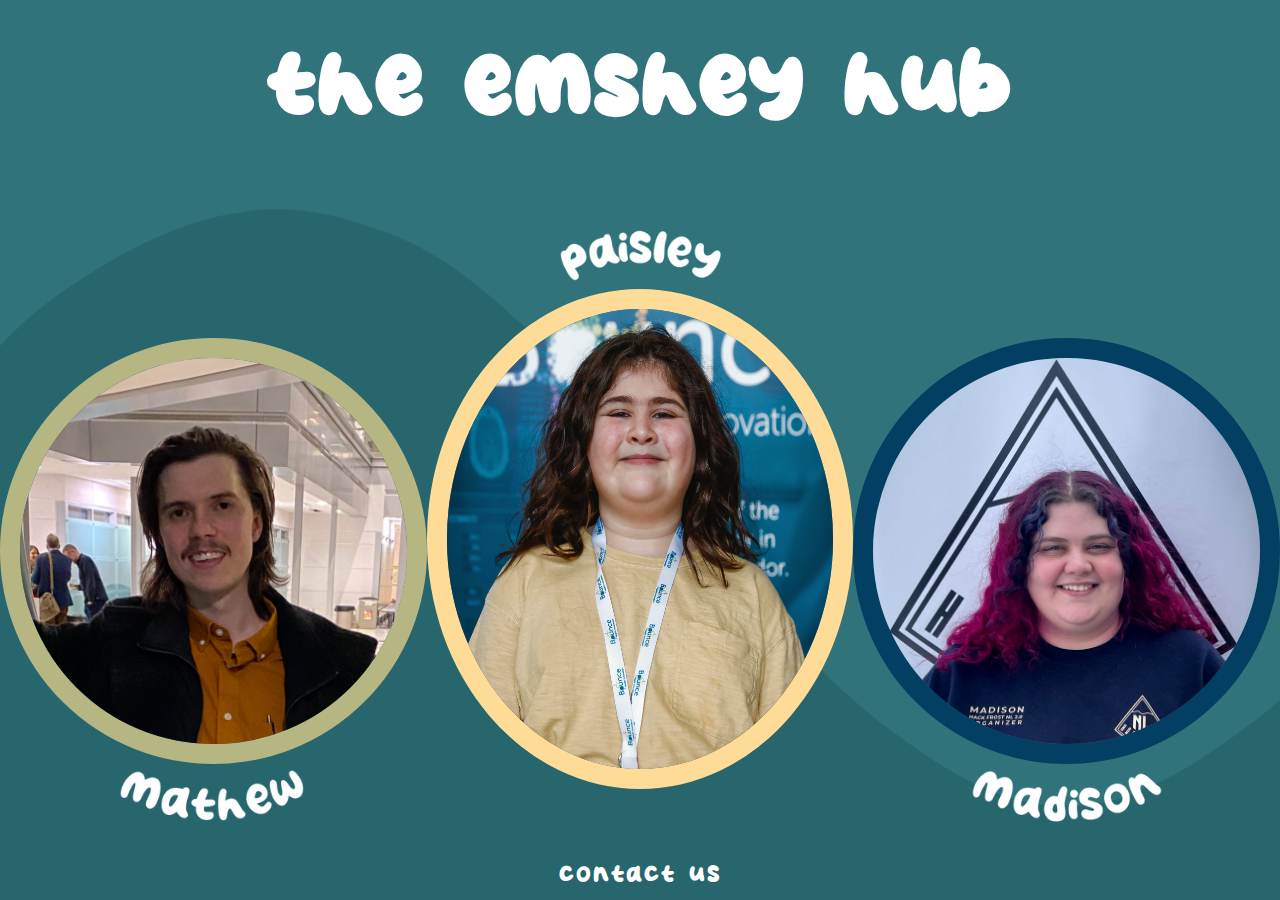
<file: index.html>
<!DOCTYPE html>
<html lang="en">

<head>
  <meta charset="UTF-8" />
  <meta http-equiv="X-UA-Compatible" content="IE=edge" />
  <meta name="viewport" content="width=device-width, initial-scale=1.0" />
  <link rel="stylesheet" href="/resources/css/main.css" />
  <title>The Emshey Hub</title>
</head>
<body>
  <header class="header">
    <h1>
      the emshey hub
    </h1>
  </header>
  <section class="body">
    <div class="wave">
      <a href="/mathew" class="person" id="mat">
        <img class="circle green" src="/resources/images/mathew.png">
        <img src="/resources/images/mathewtext.png">
      </a>
      <a href="/paisley" class="person" id="paisley">
        <img src="/resources/images/paisleytext.png">
        <img class="circle yellow" src="/resources/images/paisley.png">
      </a>
      <a href="https://madison.emshey.ca" class="person" id="maddie">
        <img class="circle blue" src="/resources/images/madison.png">
        <img src="/resources/images/madisontext.png">
      </a>
    </div>
    <div class="emailsection">
      <a class="email" href="mailto:info@emshey.ca">
        contact us
      </a>
    </div>
  </section>
</body>
</html>
</file>
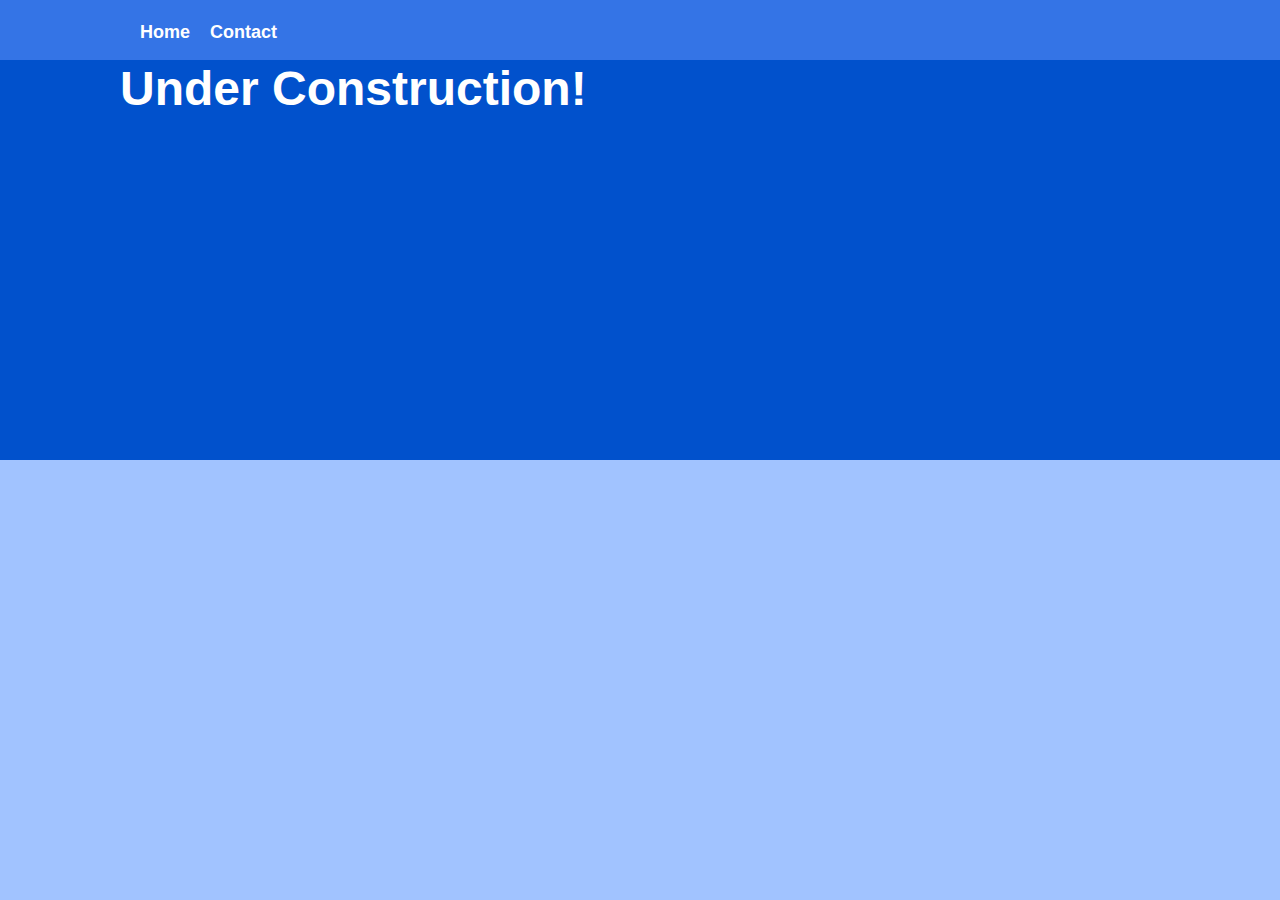
<file: contact/index.html>
<!DOCTYPE html>
<html lang="en">

<head>
    <meta charset="UTF-8" />
    <meta http-equiv="X-UA-Compatible" content="IE=edge" />
    <meta name="viewport" content="width=device-width, initial-scale=1.0" />
    <link rel="stylesheet" href="./../css/main.css" />
    <title>Contact Us</title>
</head>

<body>
    <nav class="navbar">
        <div class="container">
            <div class="logo">
                <ul class="nav">
                    <li>
                        <a href="https://emshey.ca">Home</a>
                    </li>
                    <li>
                        <a href="https://emshey.ca/contact">Contact</a>
                    </li>
                </ul>
            </div>
        </div>
    </nav>

    <header class="header">
        <div class="container">
            <div>
                <h1>
                    Under Construction!
                </h1>
            </div>
        </div>
    </header>

</body>

</html>
</file>
<file: resources/css/main.css>
@font-face {
    font-family: coffecake;
    src: url(/resources/fonts/coffecake/CoffeCake.otf);
}

* {
    box-sizing: border-box;
    font-family: coffecake;
    letter-spacing: 2px;
    margin: 0;
    padding: 0;
}



body {
    font-family: sans-serif;
    font-size: 16px;
    line-height: 1.5;
    color: #333;
    background-color: #30737b;
    display: flex;
    flex-direction: column;
    height: 100vh;
}

img {
    max-width: 100%;
}

h1,
h2 {
    margin-bottom: 15px;
}

ul {
    list-style-type: none;
}

.container {
    margin: 0 auto;
    
}

.navbar {
    background: #3474e6;
    color: #fff;
    height: 60px;
}

.navbar .logo {
    font-size: x-large;
    font-weight: bold;
}

.navbar a {
    color: #fff;
    text-decoration: none;
    font-size: 18px;
    font-weight: bold;
}

.navbar a:hover {
    color: lightblue;
}

.navbar .container {
    display: flex;
    justify-content: space-between;
    align-items: center;
    height: 100%;
}

.navbar ul {
    display: flex;
}

.navbar ul li {
    margin-left: 20px;
}

.header {
    display: flex;
    color: #fff;
    flex: 0 1 auto;
    justify-content: center;
    align-items: center;
    height: 20%;
}

.header h1 {
    font-size: 8rem;
    font-weight: bold;
    line-height: 1.2;

}


.body {
    display: flex;
    flex-direction: column;
    width: 100%;
    flex: 1 1 auto;
    background-color: #28666e;
    align-items: center;
    justify-content: space-between;
}

.email{
    color: #fff;
    text-decoration: none;
    font-size: 36px;

}

.wave {
    display: flex;
    flex-direction: row;
    align-items: center;
    justify-content: space-around;
    background: url(/resources/images/wave.png);
    background-size: 100% 100%;
    width: 100%;
}

.person {
    display: flex;
    flex-direction: column;
    align-items: center;
    justify-content: center;
    height: 650px;
}

#mat, #maddie {
    padding-top: 160px;
}

.box {
    flex: 1;
    background: #eca731;
    color: #fff;
    border-radius: 10px;
    margin: 20px 10px;
    box-shadow: 0 3px 5px rgba(0, 0, 0, 0.6);
    padding: 15px 20px;
}

.circle {
    border-radius: 50%;
    height: 500px;
}

.circle.blue { 

    border: 20px solid #033f63;

}

.circle.green { 

    border: 20px solid #b5b682;
    
}

.circle.yellow { 

    border: 20px solid #fedc97;
    
}


@media (max-width: 768px) {
    .header .container {
        flex-direction: column;
        padding-top: 20px;
        text-align: center;
    }

    .boxes .container {
        display: block;
        text-align: center;
    }
}
</file>
<file: css/main.css>
* {
    box-sizing: border-box;
    margin: 0;
    padding: 0;
}

body {
    font-family: sans-serif;
    font-size: 16px;
    line-height: 1.5;
    color: #333;
    background: #a1c3ff;
}

img {
    max-width: 100%;
}

h1,
h2 {
    margin-bottom: 15px;
}

ul {
    list-style-type: none;
}

.container {
    max-width: 1100px;
    margin: 0 auto;
    padding: 0 30px;
}

.navbar {
    background: #3474e6;
    color: #fff;
    height: 60px;
}

.navbar .logo {
    font-size: x-large;
    font-weight: bold;
}

.navbar a {
    color: #fff;
    text-decoration: none;
    font-size: 18px;
    font-weight: bold;
}

.navbar a:hover {
    color: lightblue;
}

.navbar .container {
    display: flex;
    justify-content: space-between;
    align-items: center;
    height: 100%;
}

.navbar ul {
    display: flex;
}

.navbar ul li {
    margin-left: 20px;
}

.header {
    background-color: #0151cc;
    color: #fff;
    min-height: 400px;
}

.header h1 {
    font-size: 3rem;
    font-weight: bold;
    line-height: 1.2;
}

.header img {
    max-width: 400px;
}

.header .container {
    display: flex;
    align-items: center;
    justify-content: space-between;
}

.boxes .container {
    display: flex;
    justify-content: space-between;
}

.box {
    flex: 1;
    background: #0a51cc;
    color: #fff;
    border-radius: 10px;
    margin: 20px 10px;
    box-shadow: 0 3px 5px rgba(0, 0, 0, 0.6);
    padding: 15px 20px;
}

@media (max-width: 768px) {
    .header .container {
        flex-direction: column;
        padding-top: 20px;
        text-align: center;
    }

    .boxes .container {
        display: block;
        text-align: center;
    }
}
</file>
